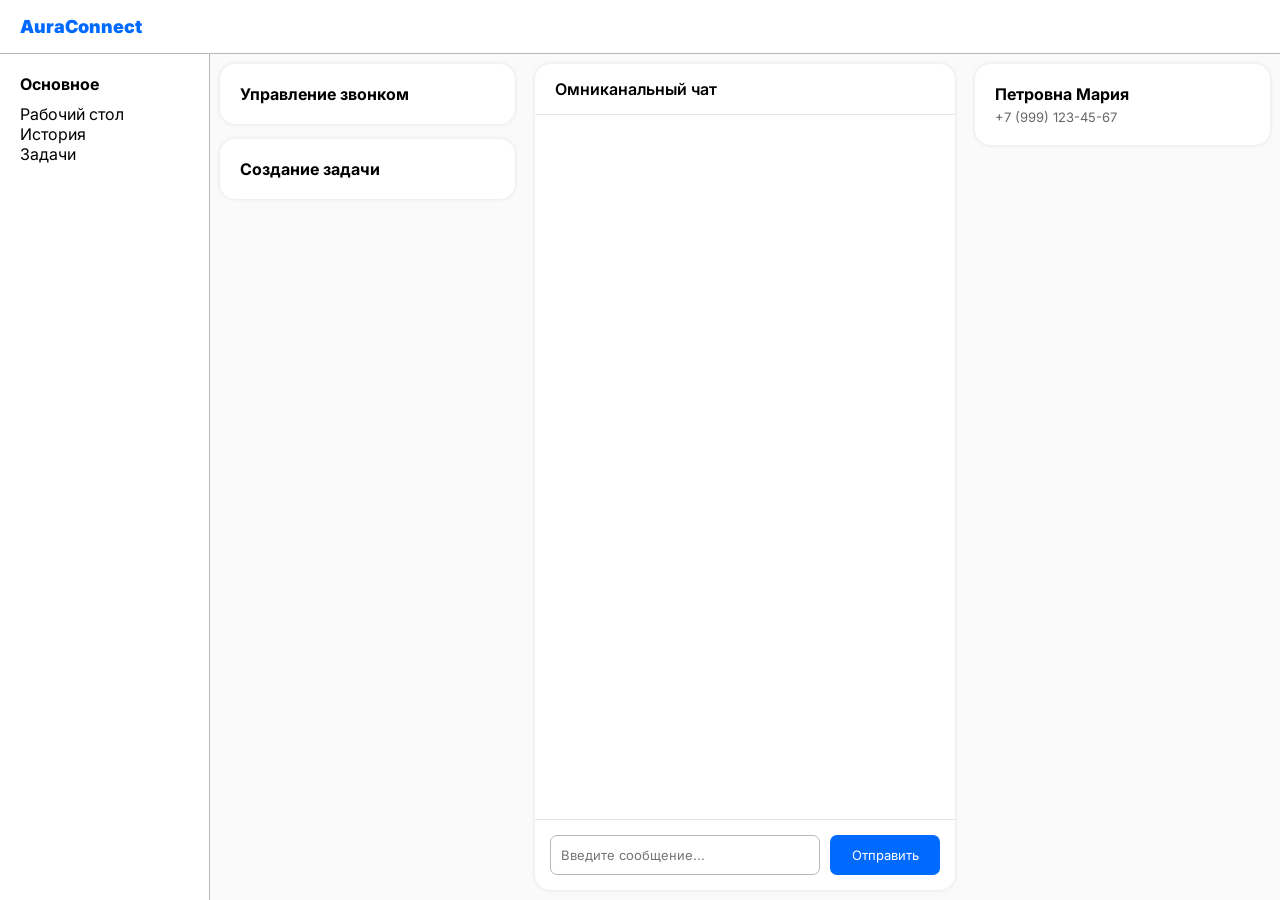
<file: services/nginx/static/old_index.html>
<!DOCTYPE html>
<html lang="ru">
<head>
<meta charset="UTF-8" />
<title>AuraConnect</title>
<link href="https://fonts.googleapis.com/css2?family=Inter:wght@400;600;900&display=swap" rel="stylesheet">

<style>
* {
  box-sizing: border-box;
  margin: 0;
  padding: 0;
  font-family: 'Inter', sans-serif;
}

html, body {
  height: 100%;
  background: #FAFAFA;
}

/* ===== TOP BAR ===== */

.topbar {
  height: 54px;
  background: #fff;
  border-bottom: 1px solid #B8B8B8;
  display: flex;
  align-items: center;
  padding: 0 20px;
}

.logo {
  font-weight: 900;
  font-size: 18px;
  color: #006AFF;
}

/* ===== LAYOUT ===== */

.app {
  display: flex;
  height: calc(100% - 54px);
}

/* left navigation */

.nav {
  width: 210px;
  background: #fff;
  border-right: 1px solid #B8B8B8;
  padding: 20px;
}

/* call control */

.call-panel {
  width: 315px;
  padding: 10px;
}

.card {
  background: #fff;
  border-radius: 15px;
  box-shadow: 0 0 4px rgba(0,0,0,0.1);
  padding: 20px;
  margin-bottom: 15px;
}

/* center chat */

.chat {
  flex: 1;
  padding: 10px;
  display: flex;
}

.chat-card {
  flex: 1;
  background: #fff;
  border-radius: 15px;
  box-shadow: 0 0 4px rgba(0,0,0,0.1);
  display: flex;
  flex-direction: column;
}

.chat-header {
  padding: 15px 20px;
  border-bottom: 1px solid #E5E5E5;
  font-weight: 600;
}

.chat-body {
  flex: 1;
}

.chat-footer {
  border-top: 1px solid #E5E5E5;
  padding: 15px;
  display: flex;
  gap: 10px;
}

.message-input {
  flex: 1;
  height: 40px;
  border: 1px solid #B8B8B8;
  border-radius: 7px;
  padding: 0 10px;
  font-size: 13px;
}

.send-btn {
  width: 110px;
  height: 40px;
  background: #006AFF;
  color: white;
  border: none;
  border-radius: 7px;
  cursor: pointer;
  font-size: 13px;
}

/* right profile */

.profile {
  width: 315px;
  padding: 10px;
}
</style>
</head>

<body>

<div class="topbar">
  <div class="logo">AuraConnect</div>
</div>

<div class="app">

  <div class="nav">
    <div><b>Основное</b></div>
    <div style="margin-top:10px;">Рабочий стол</div>
    <div>История</div>
    <div>Задачи</div>
  </div>

  <div class="call-panel">
    <div class="card">
      <b>Управление звонком</b>
    </div>
    <div class="card">
      <b>Создание задачи</b>
    </div>
  </div>

  <div class="chat">
    <div class="chat-card">
      <div class="chat-header">
        Омниканальный чат
      </div>

      <div class="chat-body"></div>

      <div class="chat-footer">
        <input id="message" class="message-input" placeholder="Введите сообщение..." />
        <button class="send-btn" onclick="sendSMS()">Отправить</button>
      </div>
    </div>
  </div>

  <div class="profile">
    <div class="card">
      <b>Петровна Мария</b>
      <div style="margin-top:5px; font-size:13px; color:#666;">
        +7 (999) 123-45-67
      </div>
    </div>
  </div>

</div>

<script>
async function sendSMS() {
  const text = document.getElementById("message").value;

  if (!text) {
    alert("Введите текст");
    return;
  }

  try {
    const response = await fetch(
      `http://localhost:32770/hello?text=${encodeURIComponent(text)}`,
      { method: "GET" }
    );

    const result = await response.text();
  } catch (err) {
  }
}
</script>

</body>
</html>
</file>
